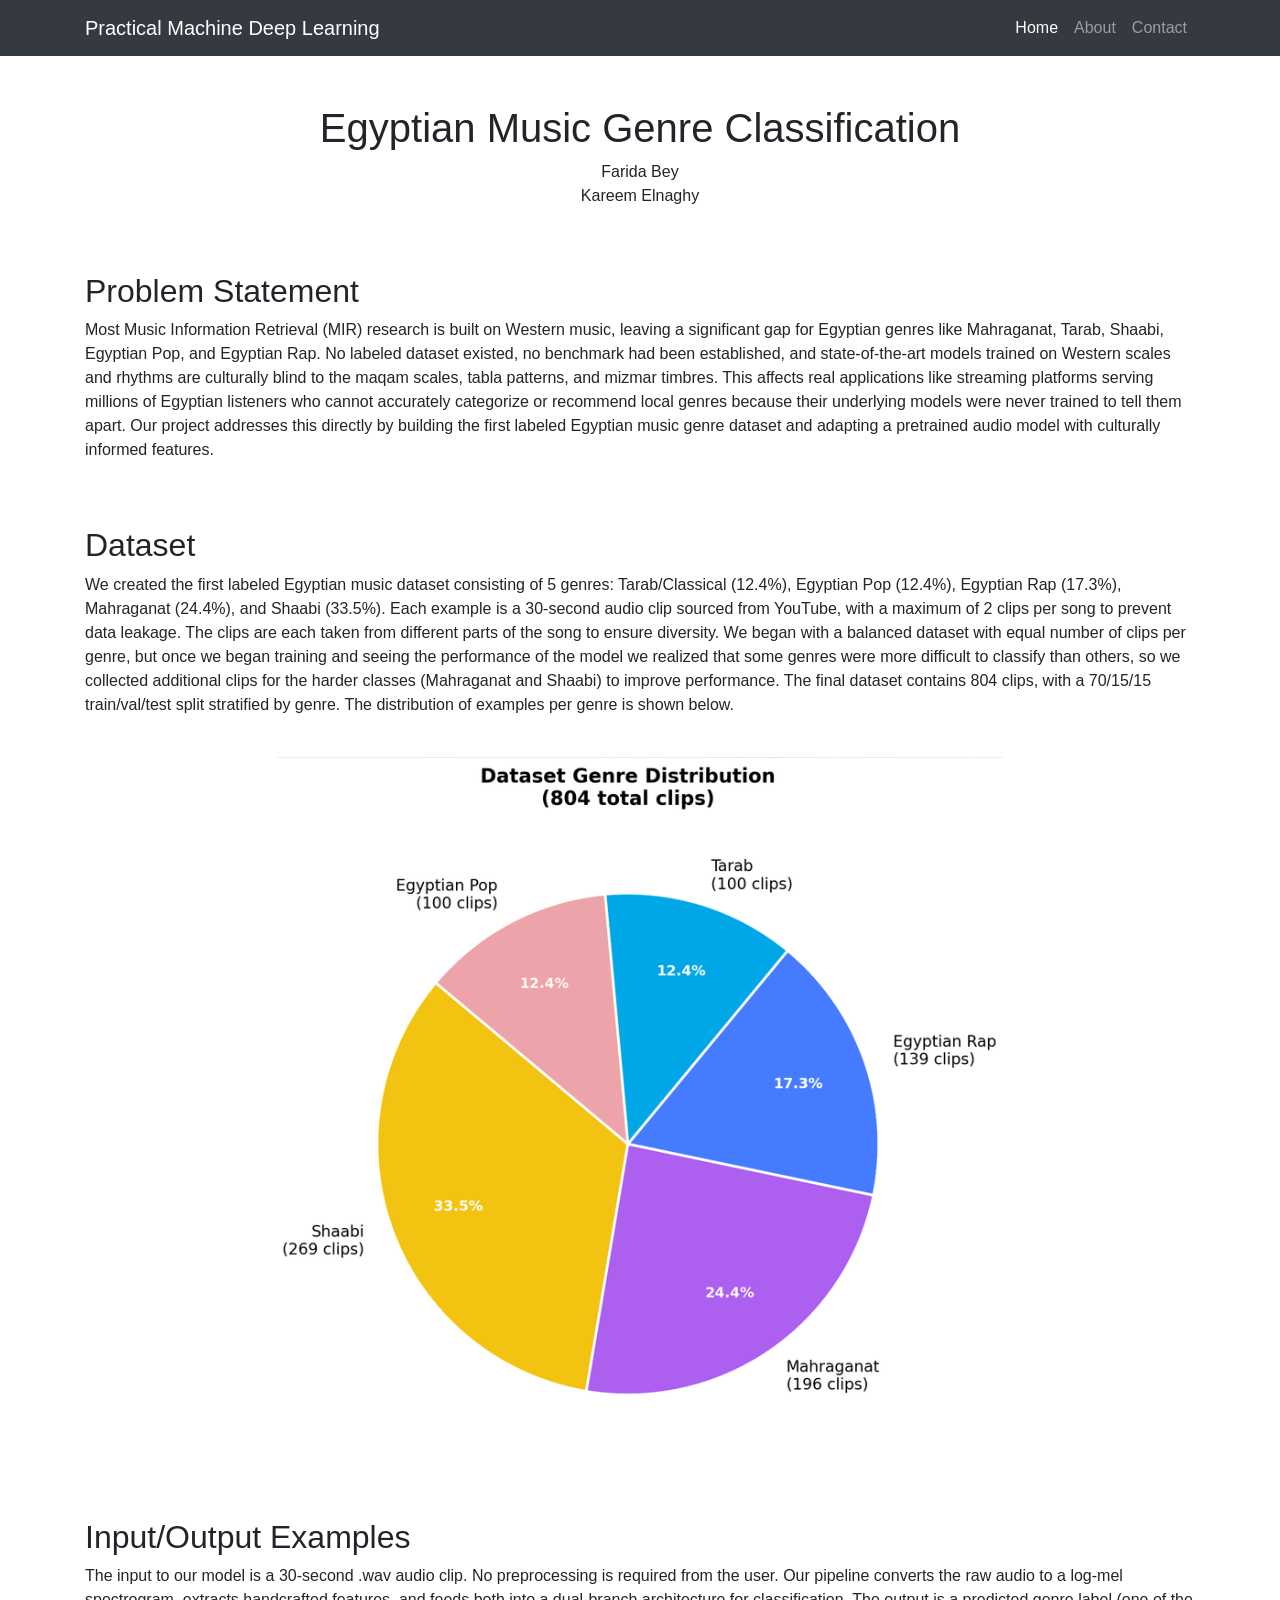
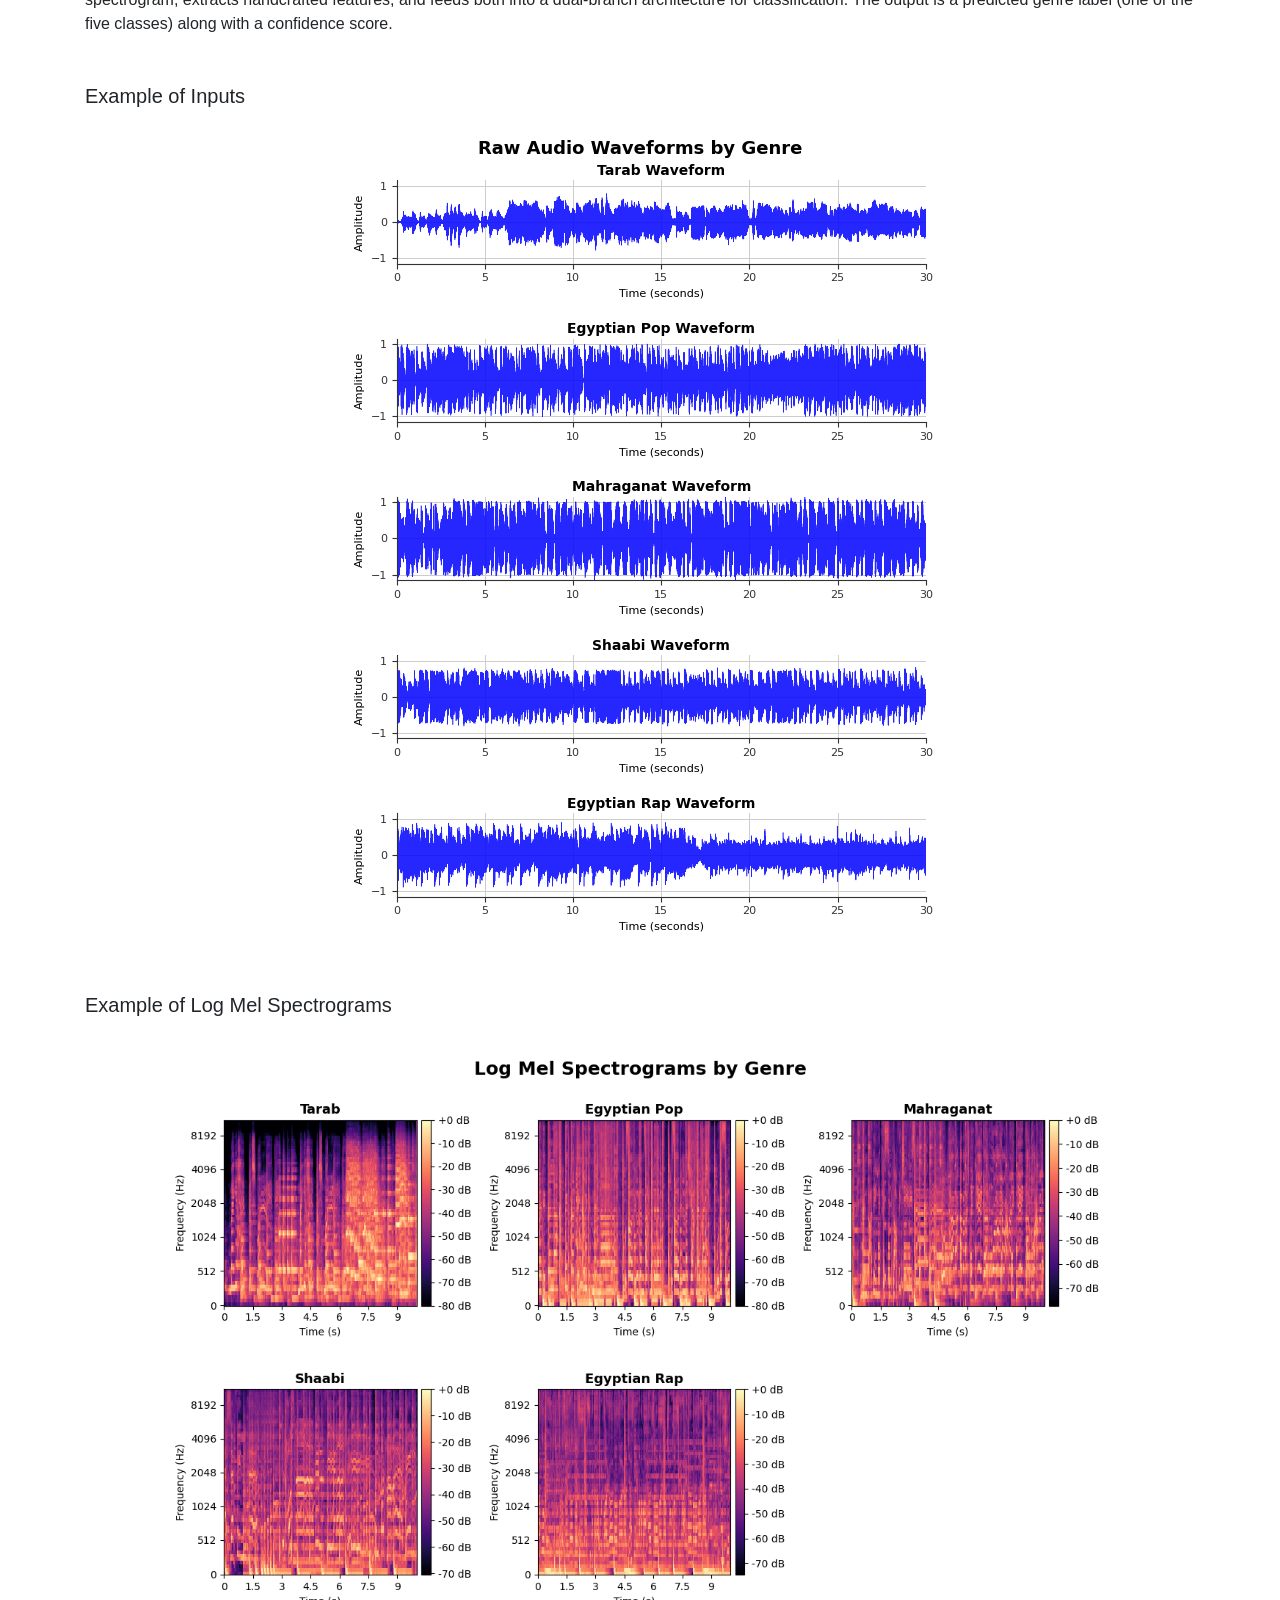
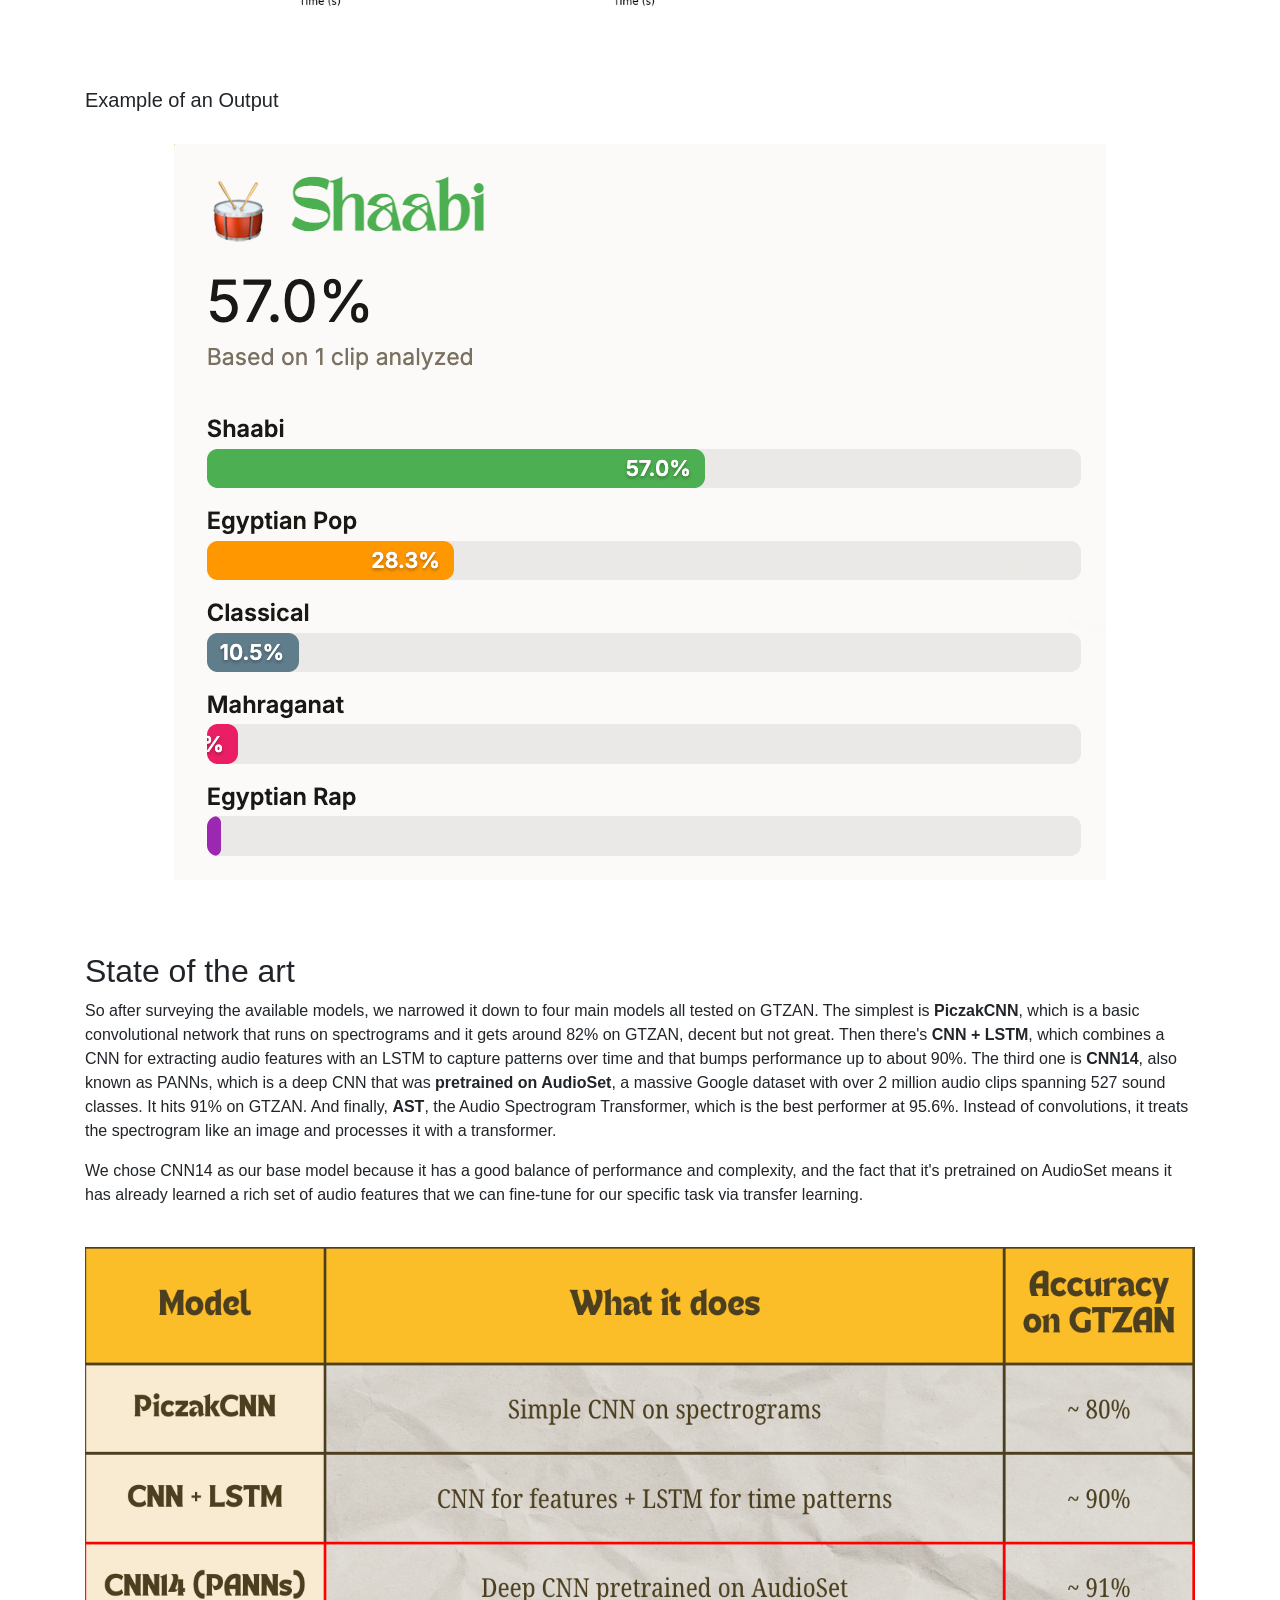
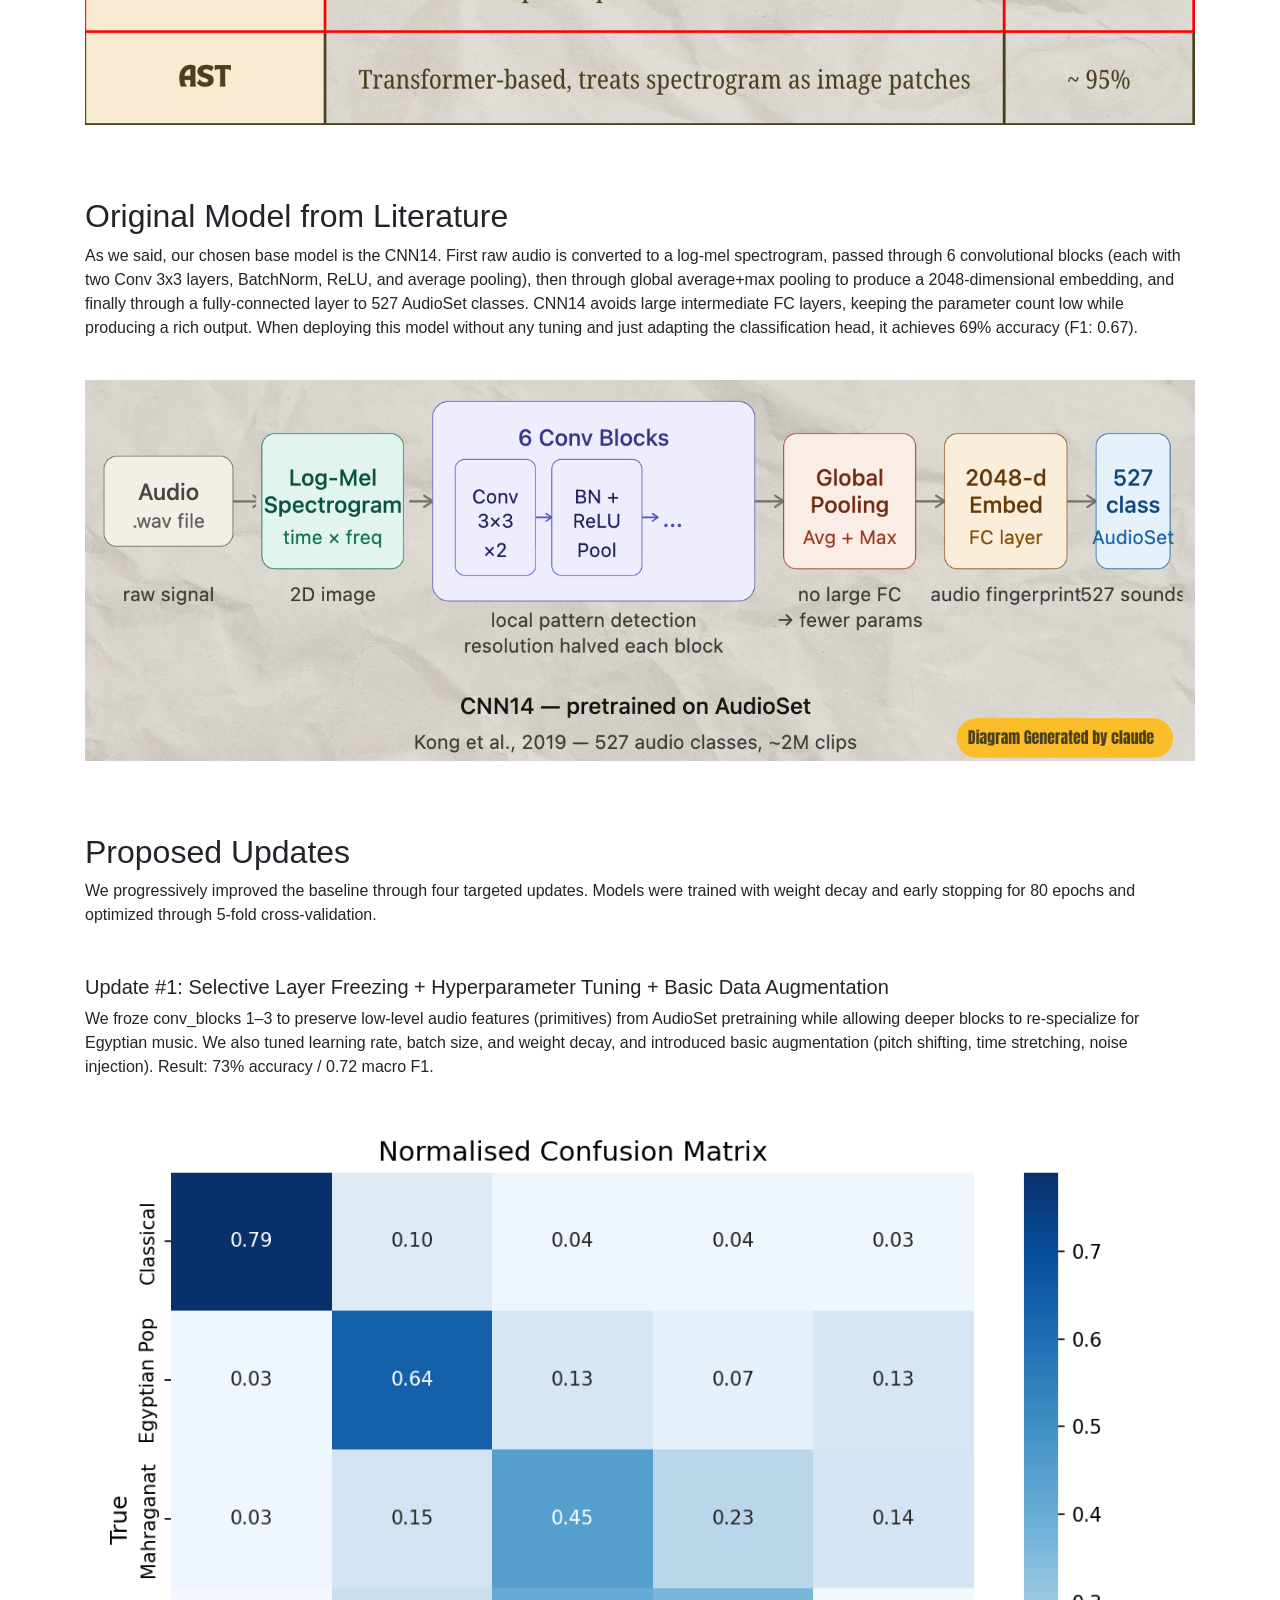
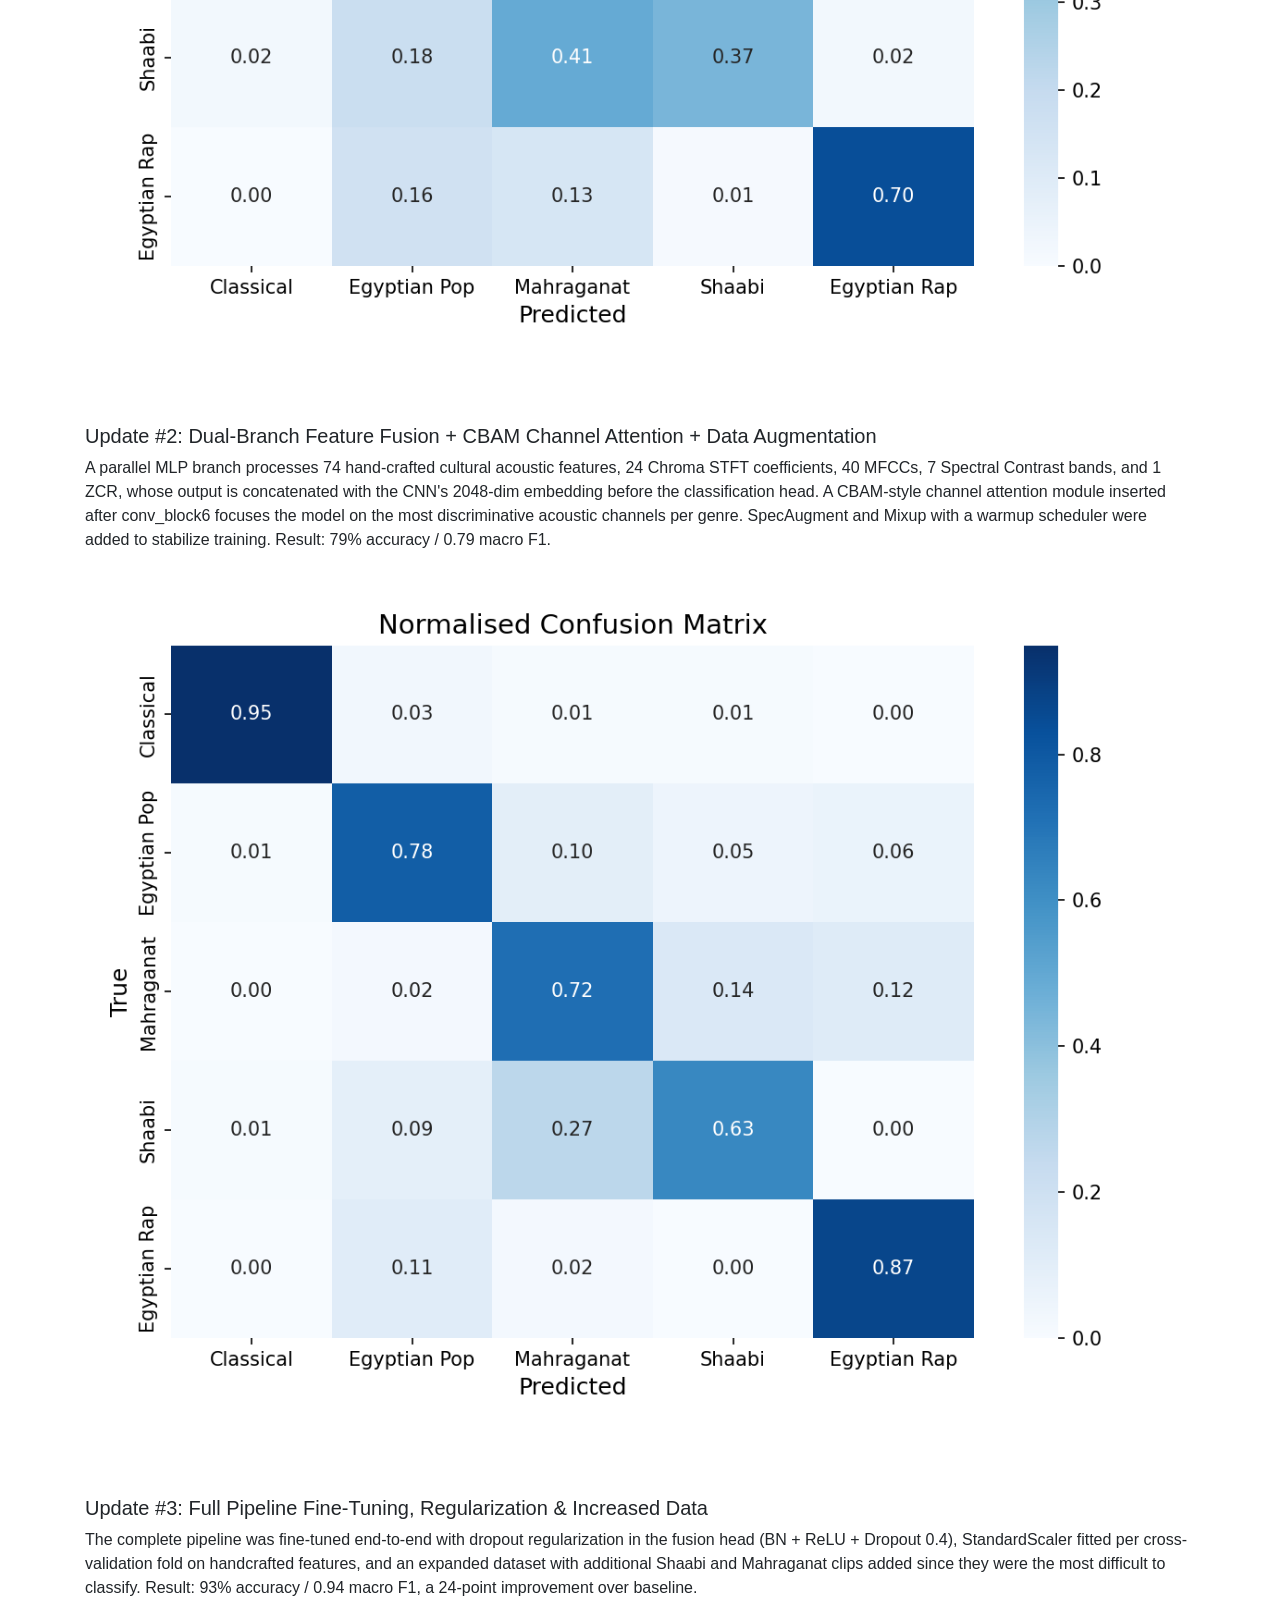
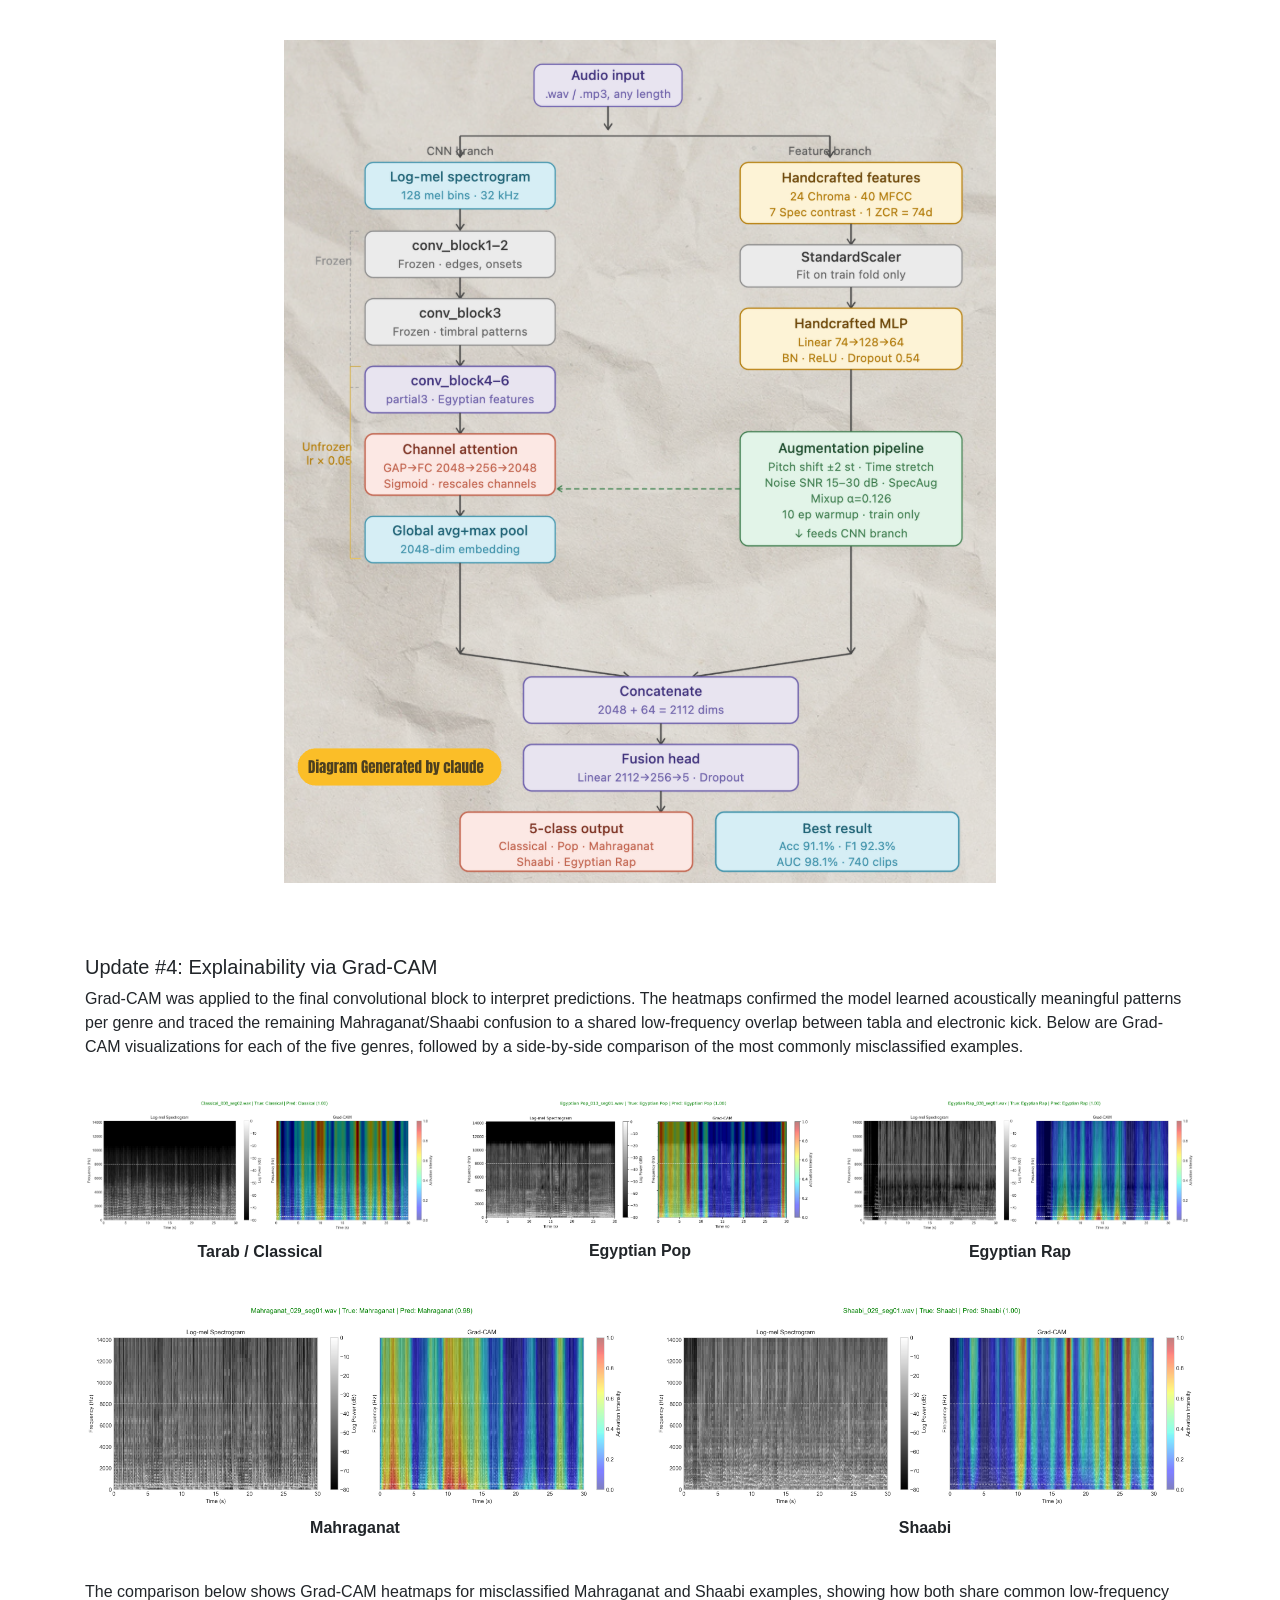
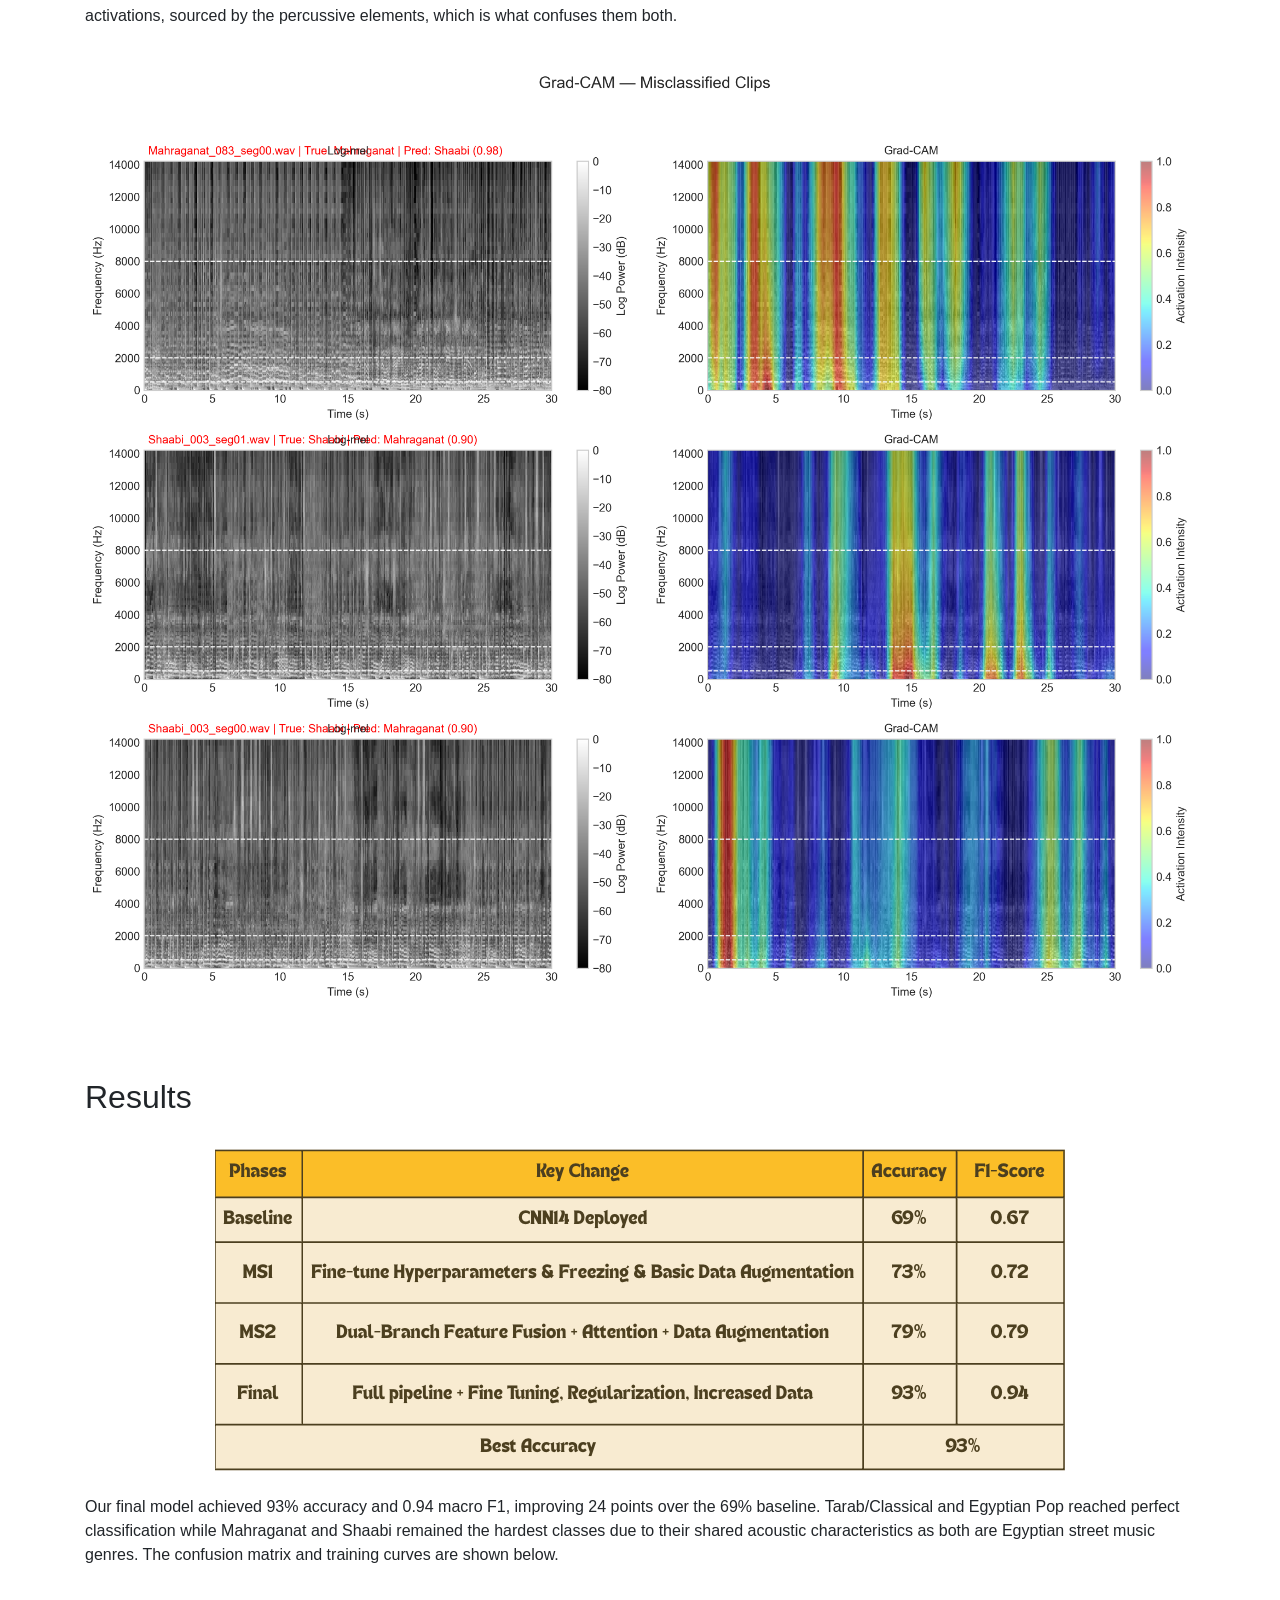
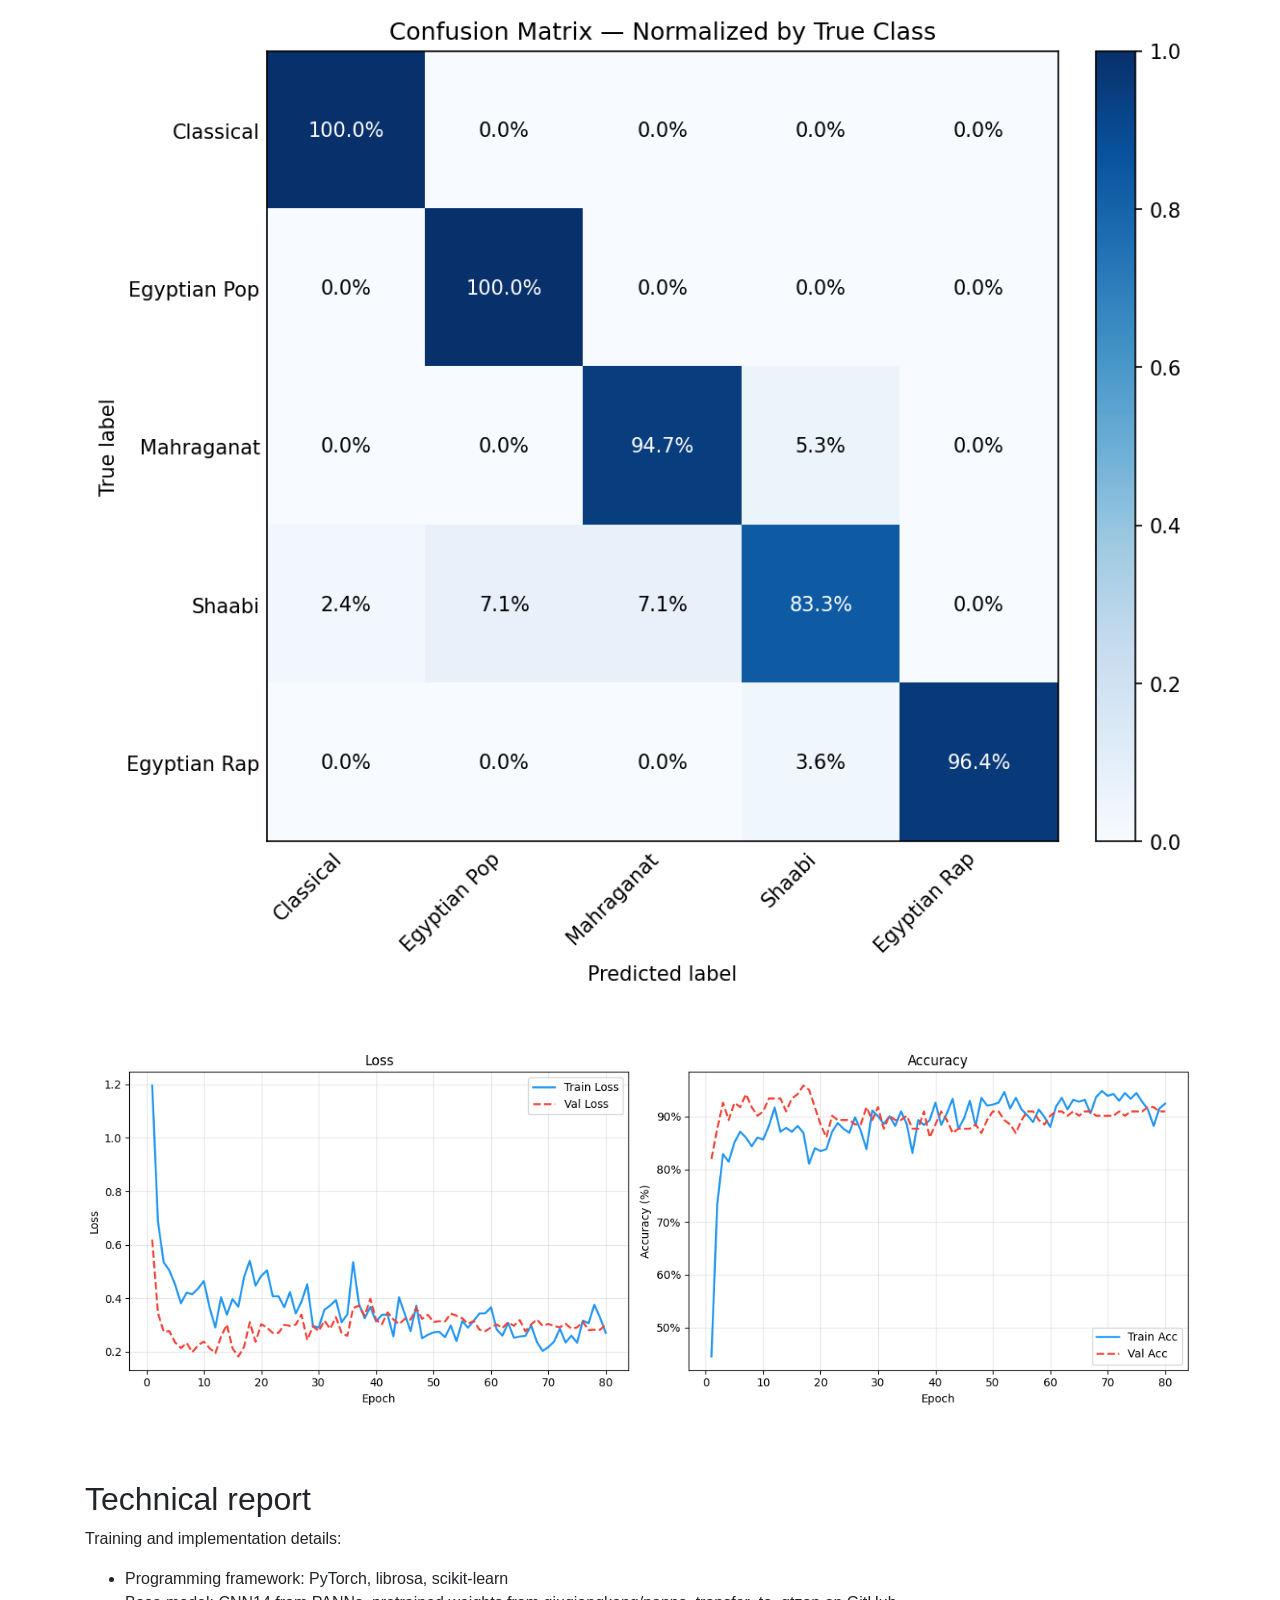
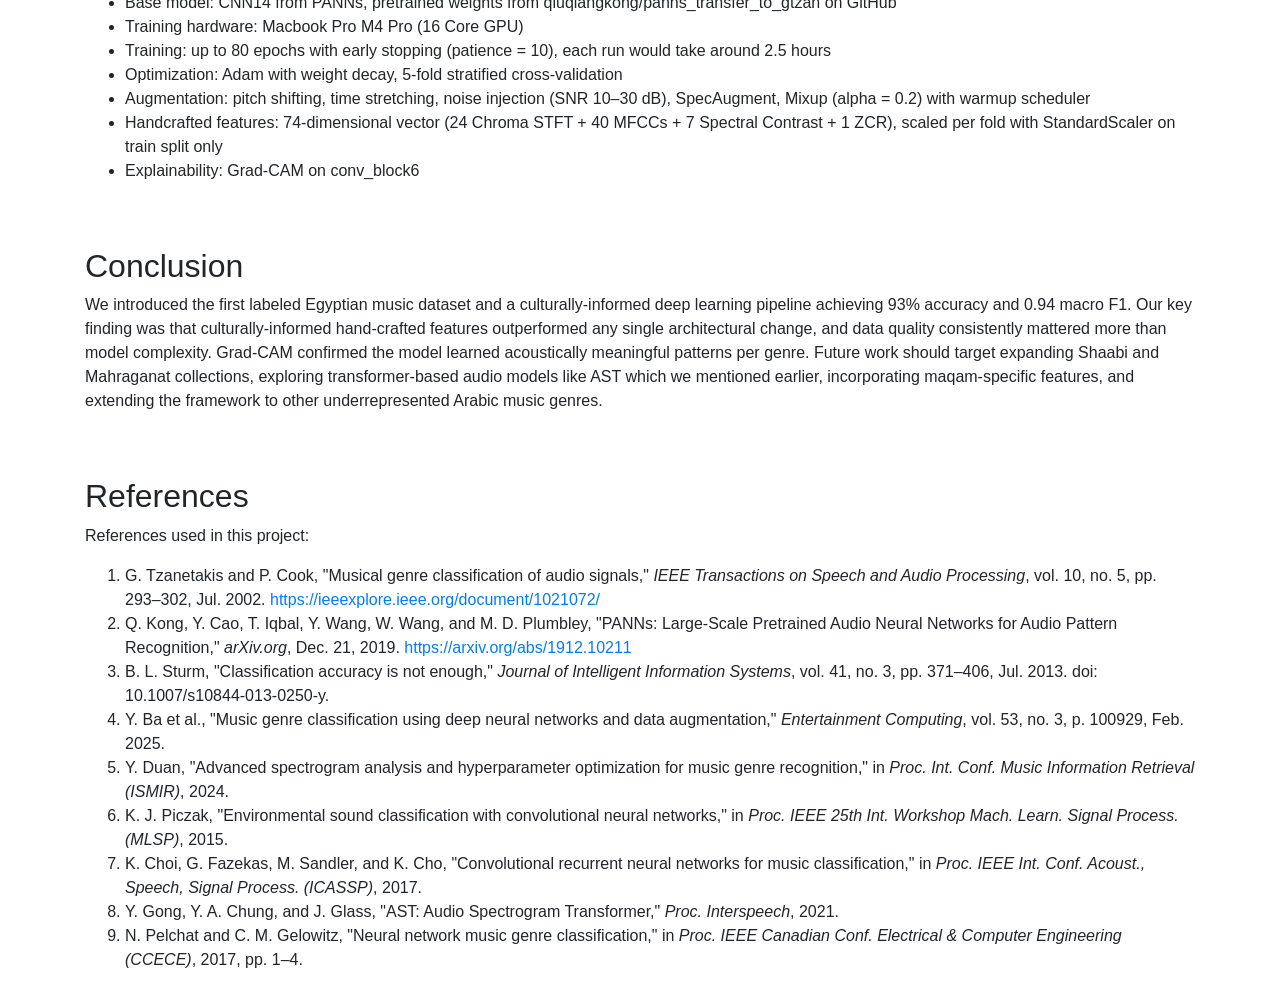
<file: website/team-specific/index.html>
<!DOCTYPE html>
<html lang="en">

<head>

  <meta charset="utf-8">
  <meta name="viewport" content="width=device-width, initial-scale=1, shrink-to-fit=no">
  <meta name="description" content="">
  <meta name="author" content="">

  <title>Egyptian Music Genre Classification</title>

  <!-- Bootstrap core CSS -->
  <link href="../vendor/bootstrap/css/bootstrap.min.css" rel="stylesheet">

</head>

<body>

  <!-- Navigation -->
  <nav class="navbar navbar-expand-lg navbar-dark bg-dark static-top">
    <div class="container">
      <a class="navbar-brand" href="../home.html">Practical Machine Deep Learning</a>
      <button class="navbar-toggler" type="button" data-toggle="collapse" data-target="#navbarResponsive" aria-controls="navbarResponsive" aria-expanded="false" aria-label="Toggle navigation">
        <span class="navbar-toggler-icon"></span>
      </button>
      <div class="collapse navbar-collapse" id="navbarResponsive">
        <ul class="navbar-nav ml-auto">
          <li class="nav-item active">
            <a class="nav-link" href="../home.html">Home
              <span class="sr-only">(current)</span>
            </a>
          </li>
          <li class="nav-item">
            <a class="nav-link" href="../about.html">About</a>
          </li>
          <li class="nav-item">
            <a class="nav-link" href="../contact.html">Contact</a>
          </li>
        </ul>
      </div>
    </div>
  </nav>

  <!-- Page Content -->
  <div class="container">
    <div class="row">
      <div class="col-lg-12 text-center">
        <h1 class="mt-5">Egyptian Music Genre Classification</h1>
        <ul class="list-unstyled">
          <li>Farida Bey</li>
          <li>Kareem Elnaghy</li>
        </ul>
      </div>
    </div>


    <div class="row">
      <div class="col-lg-12 text-left">
        <h2 class="mt-5">Problem Statement</h2>
        <p>
          Most Music Information Retrieval (MIR) research is built on Western music, leaving a significant gap 
          for Egyptian genres like Mahraganat, Tarab, Shaabi, Egyptian Pop, and Egyptian Rap. No labeled 
          dataset existed, no benchmark had been established, and state-of-the-art models trained on Western 
          scales and rhythms are culturally blind to the maqam scales, tabla patterns, and mizmar timbres. 
          This affects real applications like streaming platforms serving millions of Egyptian listeners who cannot accurately 
          categorize or recommend local genres because their underlying models were never trained to tell them apart. 
          Our project addresses this directly by building the first labeled Egyptian music genre dataset and adapting a pretrained audio model with 
          culturally informed features.
        </p>
      </div>
    </div>

    <div class="row">
      <div class="col-lg-12 text-left">
        <h2 class="mt-5">Dataset</h2>

        <p>
          We created the first labeled Egyptian music dataset consisting of 5 genres: Tarab/Classical (12.4%),
          Egyptian Pop (12.4%), Egyptian Rap (17.3%), Mahraganat (24.4%), and Shaabi (33.5%).
          Each example is a 30-second audio clip sourced from YouTube, with a maximum of 2 clips per song
          to prevent data leakage. The clips are each taken from different parts of the song to ensure diversity.
          We began with a balanced dataset with equal number of clips per genre, but once we began training and seeing the performance
          of the model we realized that some genres were more difficult to classify than others, so we collected additional clips for the harder classes 
          (Mahraganat and Shaabi) to improve performance. The final dataset contains 804 clips, with a 70/15/15 train/val/test split stratified by genre. 
          The distribution of examples per genre is shown below.
        </p>

        <br/> <!-- Empty Line before the image -->
        <div class="img-container" align="center"> <!-- Block parent element -->
          <img src="resources/images/dataset_distribution.png" class="img-fluid text-center">
        </div>
        <br/> <!-- Empty Line after the image -->
      </div>
    </div>

    <div class="row">
      <div class="col-lg-12 text-left">
        <h2 class="mt-5">Input/Output Examples</h2>

        <p>
          The input to our model is a 30-second .wav audio clip. No preprocessing is required from the user.
          Our pipeline converts the raw audio to a log-mel spectrogram, extracts handcrafted features, and feeds both
          into a dual-branch architecture for classification. The output is a predicted genre label (one of the five classes) along with a confidence score.

        </p>
        
        <h5 class="mt-5">Example of Inputs</h5>
        <br/> <!-- Empty Line before the image -->
        <div class="img-container" align="center"> <!-- Block parent element -->
          <img src="resources/images/inputs.png" class="img-fluid text-center">
        </div>

        <h5 class="mt-5">Example of Log Mel Spectrograms</h5>
        <br/> <!-- Empty Line after the image -->
        <div class="img-container" align="center"> <!-- Block parent element -->
          <img src="resources/images/spectrogram_examples.png" class="img-fluid text-center">
        </div>

        <h5 class="mt-5">Example of an Output</h5>
        <br/> <!-- Empty Line after the image -->
        <div class="img-container" align="center"> <!-- Block parent element -->
          <img src="resources/images/output.png" class="img-fluid text-center">
        </div>
        <br/> <!-- Empty Line after the image -->
      </div>
    </div>


    <div class="row">
      <div class="col-lg-12 text-left">
        <h2 class="mt-5">State of the art</h2>

        <p>
          So after surveying the available models, we narrowed it down to four main models all tested on GTZAN.
          The simplest is <b>PiczakCNN</b>, which is a basic convolutional network that runs on spectrograms and it gets around 82% on GTZAN, decent but not great.
          Then there's <b>CNN + LSTM</b>, which combines a CNN for extracting audio features with an LSTM to capture patterns over time and that bumps performance up to about 90%.
          The third one is <b>CNN14</b>, also known as PANNs, which is a deep CNN that was <b>pretrained on AudioSet</b>, a massive Google dataset with over 2 million audio clips spanning 527 sound classes. It hits 91% on GTZAN.
          And finally, <b>AST</b>, the Audio Spectrogram Transformer, which is the best performer at 95.6%. Instead of convolutions, it treats the spectrogram like an image and processes it with a transformer.
        </p>
        <p>  
          We chose CNN14 as our base model because it has a good balance of performance and complexity, and the fact that it's pretrained on AudioSet means it has already learned a rich set of audio features that we can fine-tune for our specific task via transfer learning.
        </p>

        <br/> <!-- Empty Line before the image -->
        <div class="img-container" align="center"> <!-- Block parent element -->
          <img src="resources/images/state_of_the_art.png" class="img-fluid text-center">
        </div>
        <br/> <!-- Empty Line after the image -->
      </div>
    </div>

    <div class="row">
      <div class="col-lg-12 text-left">
        <h2 class="mt-5">Original Model from Literature</h2>

        <p>
          As we said, our chosen base model is the CNN14. First raw audio is converted to a log-mel spectrogram, passed through 6
          convolutional blocks (each with two Conv 3x3 layers, BatchNorm, ReLU, and average pooling),
          then through global average+max pooling to produce a 2048-dimensional embedding, and finally
          through a fully-connected layer to 527 AudioSet classes. CNN14 avoids large intermediate FC
          layers, keeping the parameter count low while producing a rich output.
          When deploying this model without any tuning and just adapting the classification head, it achieves 69% accuracy (F1: 0.67).
        </p>

        <br/> <!-- Empty Line before the image -->
        <div class="img-container" align="center"> <!-- Block parent element -->
          <img src="resources/images/cnn14_architecture.png" class="img-fluid text-center">
        </div>
        <br/> <!-- Empty Line after the image -->
      </div>
    </div>

    <div class="row">
      <div class="col-lg-12 text-left">
        <h2 class="mt-5">Proposed Updates</h2>

        <p>
          We progressively improved the baseline through four targeted updates. Models were trained with
          weight decay and early stopping for 80 epochs and optimized through 5-fold cross-validation.
        </p>

        <h5 class="mt-5">Update #1: Selective Layer Freezing + Hyperparameter Tuning + Basic Data Augmentation</h5>
        <p>
          We froze conv_blocks 1–3 to preserve low-level audio features (primitives) from AudioSet pretraining while
          allowing deeper blocks to re-specialize for Egyptian music. We also tuned learning rate, batch
          size, and weight decay, and introduced basic augmentation (pitch shifting, time stretching,
          noise injection). Result: 73% accuracy / 0.72 macro F1.
        </p>
        <br/> <!-- Empty Line before the image -->
        <div class="img-container" align="center"> <!-- Block parent element -->
          <img src="resources/images/update1_freezing.png" class="img-fluid text-center">
        </div>
        <br/> <!-- Empty Line after the image -->

        <h5 class="mt-5">Update #2: Dual-Branch Feature Fusion + CBAM Channel Attention + Data Augmentation</h5>
        <p>
          A parallel MLP branch processes 74 hand-crafted cultural acoustic features, 24 Chroma STFT
          coefficients, 40 MFCCs, 7 Spectral Contrast bands, and 1 ZCR, whose output is concatenated
          with the CNN's 2048-dim embedding before the classification head. A CBAM-style channel attention
          module inserted after conv_block6 focuses the model on the most discriminative acoustic channels
          per genre. SpecAugment and Mixup with a warmup scheduler were added to stabilize training.
          Result: 79% accuracy / 0.79 macro F1.
        </p>
        <br/> <!-- Empty Line before the image -->
        <div class="img-container" align="center"> <!-- Block parent element -->
          <img src="resources/images/update2_dual_branch.png" class="img-fluid text-center">
        </div>
        <br/> <!-- Empty Line after the image -->

        <h5 class="mt-5">Update #3: Full Pipeline Fine-Tuning, Regularization &amp; Increased Data</h5>
        <p>
          The complete pipeline was fine-tuned end-to-end with dropout regularization in the fusion head
          (BN + ReLU + Dropout 0.4), StandardScaler fitted per cross-validation fold on handcrafted
          features, and an expanded dataset with additional Shaabi and Mahraganat clips added since they were the most difficult to classify.
          Result: 93% accuracy / 0.94 macro F1, a 24-point improvement over baseline.
        </p>
        <br/> <!-- Empty Line before the image -->
        <div class="img-container" align="center"> <!-- Block parent element -->
          <img src="resources/images/final_architecture.png" class="img-fluid text-center">
        </div>
        <br/> <!-- Empty Line after the image -->

        <h5 class="mt-5">Update #4: Explainability via Grad-CAM</h5>
        <p>
          Grad-CAM was applied to the final convolutional block to interpret predictions. The heatmaps
          confirmed the model learned acoustically meaningful patterns per genre and traced the remaining
          Mahraganat/Shaabi confusion to a shared low-frequency overlap between tabla and electronic kick.
          Below are Grad-CAM visualizations for each of the five genres, followed by a side-by-side
          comparison of the most commonly misclassified examples.
        </p>

        <br/>
        <div class="row text-center">
          <div class="col-md-4 mb-4">
            <img src="resources/images/gradcam_tarab.png" class="img-fluid">
            <p class="mt-2"><strong>Tarab / Classical</strong></p>
          </div>
          <div class="col-md-4 mb-4">
            <img src="resources/images/gradcam_egyptianpop.png" class="img-fluid">
            <p class="mt-2"><strong>Egyptian Pop</strong></p>
          </div>
          <div class="col-md-4 mb-4">
            <img src="resources/images/gradcam_egyptianrap.png" class="img-fluid">
            <p class="mt-2"><strong>Egyptian Rap</strong></p>
          </div>
          <div class="col-md-6 mb-4">
            <img src="resources/images/gradcam_mahraganat.png" class="img-fluid">
            <p class="mt-2"><strong>Mahraganat</strong></p>
          </div>
          <div class="col-md-6 mb-4">
            <img src="resources/images/gradcam_shaabi.png" class="img-fluid">
            <p class="mt-2"><strong>Shaabi</strong></p>
          </div>
        </div>

        <p>
          The comparison below shows Grad-CAM heatmaps for misclassified Mahraganat and Shaabi examples,
          showing how both share common low-frequency activations, sourced by the percussive elements, which is what confuses them both.
        </p>
        <br/>
        <div class="img-container" align="center">
          <img src="resources/images/gradcam_misclassified.png" class="img-fluid text-center">
        </div>
        <br/>
      </div>
    </div>


    <div class="row">
      <div class="col-lg-12 text-left">
        <h2 class="mt-5">Results</h2>

        <br/> <!-- Empty Line before the image -->
        <div class="img-container" align="center"> <!-- Block parent element -->
          <img src="resources/images/results_summary.png" class="img-fluid text-center">
        </div>
        <br/> <!-- Empty Line after the image -->

        <p>
          Our final model achieved 93% accuracy and 0.94 macro F1, improving 24 points over the 69% baseline.
          Tarab/Classical and Egyptian Pop reached perfect classification while Mahraganat and Shaabi
          remained the hardest classes due to their shared acoustic characteristics as both are Egyptian
          street music genres. The confusion matrix and training curves are shown below.
        </p>

        <br/> <!-- Empty Line before the image -->
        <div class="img-container" align="center"> <!-- Block parent element -->
          <img src="resources/images/confusion_matrix.png" class="img-fluid text-center">
        </div>
        <br/> <!-- Empty Line after the image -->

        <br/> <!-- Empty Line before the image -->
        <div class="img-container" align="center"> <!-- Block parent element -->
          <img src="resources/images/training_curves.png" class="img-fluid text-center">
        </div>
        <br/> <!-- Empty Line after the image -->
      </div>
    </div>


    <div class="row">
      <div class="col-lg-12 text-left">
        <h2 class="mt-5">Technical report</h2>

        <p>
          Training and implementation details:
        </p>

        <ul>
          <li>Programming framework: PyTorch, librosa, scikit-learn</li>
          <li>Base model: CNN14 from PANNs, pretrained weights from qiuqiangkong/panns_transfer_to_gtzan on GitHub</li>
          <li>Training hardware: Macbook Pro M4 Pro (16 Core GPU) </li>
          <li>Training: up to 80 epochs with early stopping (patience = 10), each run would take around 2.5 hours</li>
          <li>Optimization: Adam with weight decay, 5-fold stratified cross-validation</li>
          <li>Augmentation: pitch shifting, time stretching, noise injection (SNR 10–30 dB), SpecAugment, Mixup (alpha = 0.2) with warmup scheduler</li>
          <li>Handcrafted features: 74-dimensional vector (24 Chroma STFT + 40 MFCCs + 7 Spectral Contrast + 1 ZCR), scaled per fold with StandardScaler on train split only</li>
          <li>Explainability: Grad-CAM on conv_block6</li>
        </ul>
      </div>
    </div>

    <div class="row">
      <div class="col-lg-12 text-left">
        <h2 class="mt-5">Conclusion</h2>

        <p>
          We introduced the first labeled Egyptian music dataset and a culturally-informed deep learning
          pipeline achieving 93% accuracy and 0.94 macro F1. Our key finding was that culturally-informed
          hand-crafted features outperformed any single architectural change, and data quality consistently
          mattered more than model complexity. Grad-CAM confirmed the model learned acoustically meaningful
          patterns per genre. Future work should target expanding Shaabi and Mahraganat collections,
          exploring transformer-based audio models like AST which we mentioned earlier, incorporating maqam-specific features, and extending
          the framework to other underrepresented Arabic music genres.
        </p>

      </div>
    </div>

    <div class="row">
      <div class="col-lg-12 text-left">
        <h2 class="mt-5">References</h2>

        <p>
          References used in this project:
        </p>

        <ol>
          <li>G. Tzanetakis and P. Cook, "Musical genre classification of audio signals," <em>IEEE Transactions on Speech and Audio Processing</em>, vol. 10, no. 5, pp. 293–302, Jul. 2002. <a href="https://ieeexplore.ieee.org/document/1021072/">https://ieeexplore.ieee.org/document/1021072/</a></li>
          <li>Q. Kong, Y. Cao, T. Iqbal, Y. Wang, W. Wang, and M. D. Plumbley, "PANNs: Large-Scale Pretrained Audio Neural Networks for Audio Pattern Recognition," <em>arXiv.org</em>, Dec. 21, 2019. <a href="https://arxiv.org/abs/1912.10211">https://arxiv.org/abs/1912.10211</a></li>
          <li>B. L. Sturm, "Classification accuracy is not enough," <em>Journal of Intelligent Information Systems</em>, vol. 41, no. 3, pp. 371–406, Jul. 2013. doi: 10.1007/s10844-013-0250-y.</li>
          <li>Y. Ba et al., "Music genre classification using deep neural networks and data augmentation," <em>Entertainment Computing</em>, vol. 53, no. 3, p. 100929, Feb. 2025.</li>
          <li>Y. Duan, "Advanced spectrogram analysis and hyperparameter optimization for music genre recognition," in <em>Proc. Int. Conf. Music Information Retrieval (ISMIR)</em>, 2024.</li>
          <li>K. J. Piczak, "Environmental sound classification with convolutional neural networks," in <em>Proc. IEEE 25th Int. Workshop Mach. Learn. Signal Process. (MLSP)</em>, 2015.</li>
          <li>K. Choi, G. Fazekas, M. Sandler, and K. Cho, "Convolutional recurrent neural networks for music classification," in <em>Proc. IEEE Int. Conf. Acoust., Speech, Signal Process. (ICASSP)</em>, 2017.</li>
          <li>Y. Gong, Y. A. Chung, and J. Glass, "AST: Audio Spectrogram Transformer," <em>Proc. Interspeech</em>, 2021.</li>
          <li>N. Pelchat and C. M. Gelowitz, "Neural network music genre classification," in <em>Proc. IEEE Canadian Conf. Electrical &amp; Computer Engineering (CCECE)</em>, 2017, pp. 1–4.</li>
        </ol>
      </div>
    </div>

  </div>



  <!-- Bootstrap core JavaScript -->
  <script src="../vendor/jquery/jquery.slim.min.js"></script>
  <script src="../vendor/bootstrap/js/bootstrap.bundle.min.js"></script>

</body>

</html>
</file>
